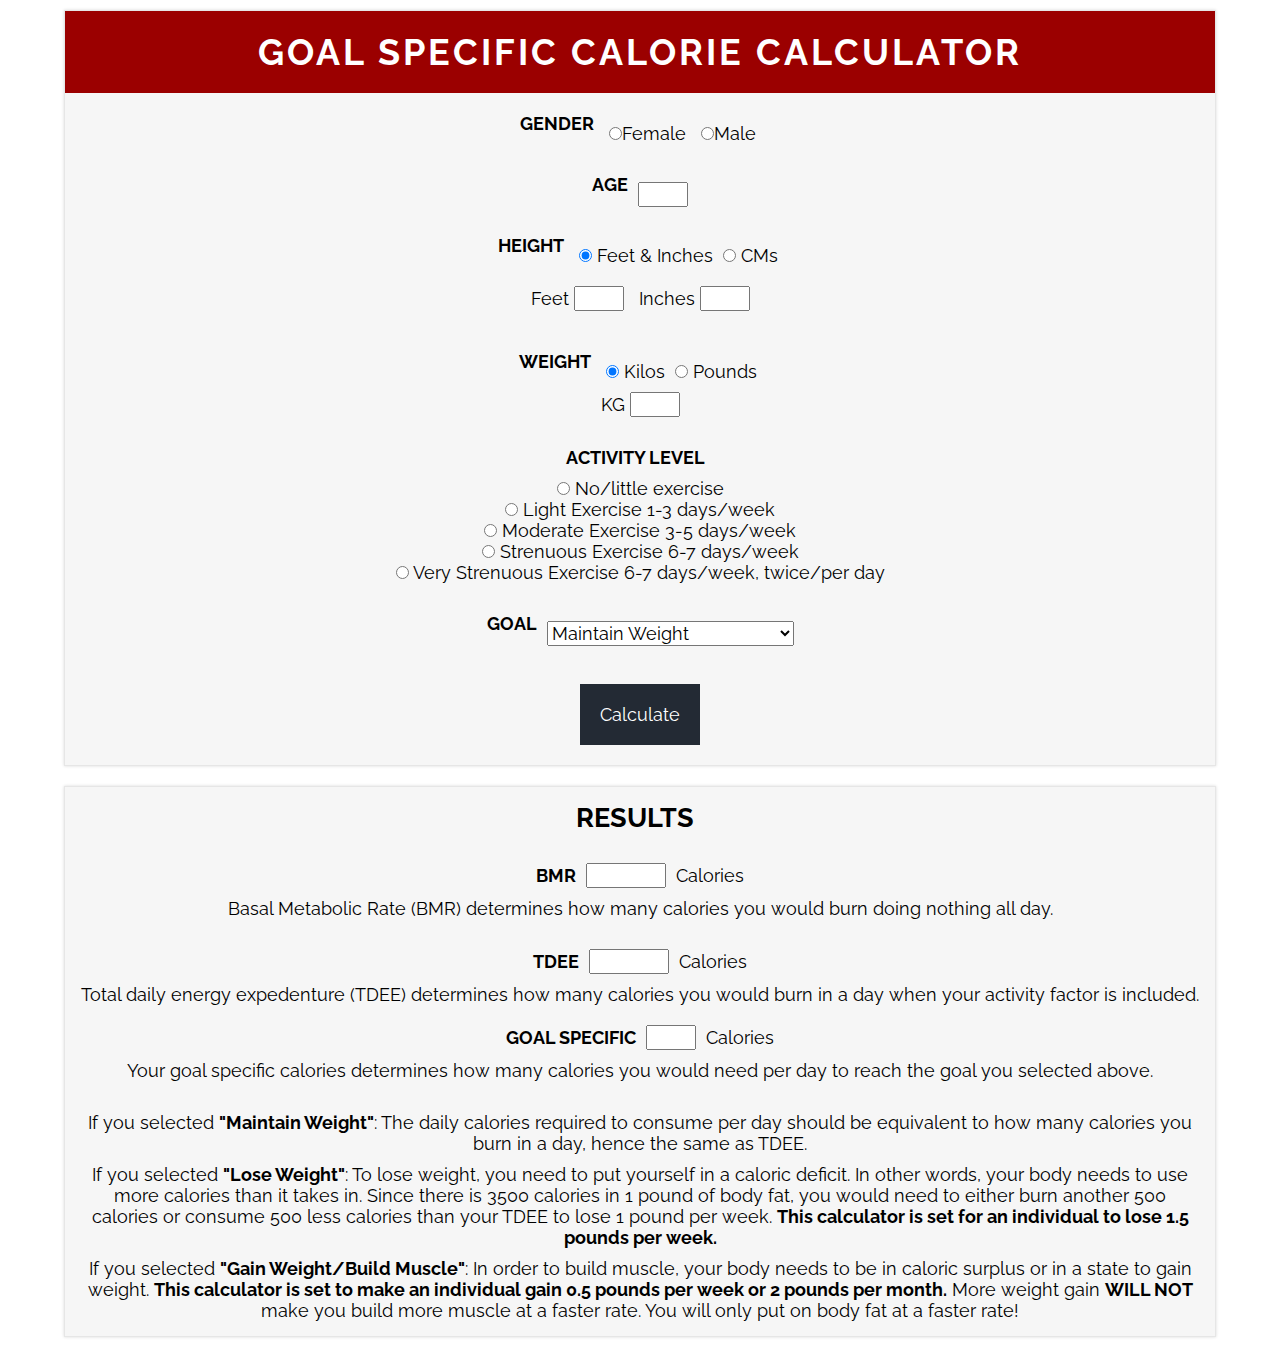
<file: calorie-calculator/calories.html>
<!DOCTYPE html>
<html lang="en">
  <head>
    <meta charset="UTF-8" />
    <meta name="viewport" content="width=device-width, initial-scale=1.0" />
    <meta http-equiv="X-UA-Compatible" content="ie=edge" />
    <link
      href="https://fonts.googleapis.com/css?family=Raleway:400,700"
      rel="stylesheet"
    />
    <link rel="stylesheet" type="text/css" href="assets/css/calorie.css" />
    <title>Calorie Calculator</title>
  </head>

  <body>
    <div class="flex-container">
      <section class="input-box">
        <header>
          <h1>Goal Specific Calorie Calculator</h1>
        </header>
        <div class="gender-box">
          <h2>Gender</h2>
          <div id="gender">
            <label
              ><input
                type="radio"
                id="female"
                value="female"
                name="gender"
              />Female</label
            >
            <label
              ><input
                type="radio"
                id="male"
                value="male"
                name="gender"
              />Male</label
            >
          </div>
        </div>
        <form class="age-box">
          <h2>Age</h2>
          <input type="text" id="age-input" />
        </form>
        <div class="height-box">
          <form id="height-select">
            <h2>Height</h2>
            <label
              ><input type="radio" id="height-inches" name="height" checked />
              Feet & Inches</label
            >
            <label
              ><input type="radio" id="height-cm" name="height" /> CMs</label
            >
          </form>
          <form class="height-input">
            <label class="height-label"
              >Feet <input type="text" id="feet" name="feet"
            /></label>
            <label class="height-label"
              >Inches <input type="text" id="inches" name="inches"
            /></label>
            <label class="height-label" id="cm-label"
              >CMs <input type="text" id="cm" name="cm"
            /></label>
          </form>
        </div>
        <div class="weight-box">
          <form id="weight-select">
            <h2>Weight</h2>
            <label
              ><input type="radio" id="weight-kg" name="weight" checked />
              Kilos</label
            >
            <label
              ><input type="radio" id="weight-lbs" name="weight" />
              Pounds</label
            >
          </form>
          <form class="weight-input">
            <label class="weight-label">KG <input type="text" id="kg" /></label>
            <label class="weight-label" id="lbs-label"
              >Lbs. <input type="text" id="lbs"
            /></label>
          </form>
          <form class="activity-box">
            <h2>Activity Level</h2>
            <label>
              <input type="radio" value="1.2" name="activity" />
              No/little exercise
            </label>
            <label>
              <input type="radio" value="1.375" name="activity" />
              Light Exercise 1-3 days/week
            </label>
            <label>
              <input type="radio" value="1.55" name="activity" />
              Moderate Exercise 3-5 days/week
            </label>
            <label>
              <input type="radio" value="1.725" name="activity" />
              Strenuous Exercise 6-7 days/week
            </label>
            <label>
              <input type="radio" value="1.9" name="activity" />
              Very Strenuous Exercise 6-7 days/week, twice/per day
            </label>
          </form>
          <div class="goal-box">
            <h2>Goal</h2>
            <select id="goal-select">
              <option value="Maintain Weight">Maintain Weight</option>
              <option value="Lose Weight">Lose Weight</option>
              <option value="Gain Weight">Gain Weight/Build Muscle</option>
            </select>
          </div>
          <a href="#" class="calc-btn">Calculate</a>
        </div>
      </section>
      <section class="results-box">
        <h2>Results</h2>
        <form class="bmr-result">
          <label
            ><b>BMR</b> <input type="text" id="bmr-input" /> Calories</label
          >
        </form>
        <p>
          Basal Metabolic Rate (BMR) determines how many calories you would burn
          doing nothing all day.
        </p>
        <form class="tdee-result">
          <label
            ><b>TDEE</b> <input type="text" id="tdee-input" /> Calories</label
          >
          <p>
            Total daily energy expedenture (TDEE) determines how many calories
            you would burn in a day when your activity factor is included.
          </p>
        </form>
        <form class="goal-result">
          <label
            ><b>GOAL SPECIFIC</b>
            <input type="text" id="goal-input" /> Calories</label
          >
          <p>
            Your goal specific calories determines how many calories you would
            need per day to reach the goal you selected above.
          </p>
          <br />
          <p>
            If you selected <b>"Maintain Weight"</b>: The daily calories
            required to consume per day should be equivalent to how many
            calories you burn in a day, hence the same as TDEE.
          </p>
          <p>
            If you selected <b>"Lose Weight"</b>: To lose weight, you need to
            put yourself in a caloric deficit. In other words, your body needs
            to use more calories than it takes in. Since there is 3500 calories
            in 1 pound of body fat, you would need to either burn another 500
            calories or consume 500 less calories than your TDEE to lose 1 pound
            per week.
            <b
              >This calculator is set for an individual to lose 1.5 pounds per
              week.</b
            >
          </p>
          <p>
            If you selected <b>"Gain Weight/Build Muscle"</b>: In order to build
            muscle, your body needs to be in caloric surplus or in a state to
            gain weight.
            <b
              >This calculator is set to make an individual gain 0.5 pounds per
              week or 2 pounds per month.</b
            >
            More weight gain <b>WILL NOT</b> make you build more muscle at a
            faster rate. You will only put on body fat at a faster rate!
          </p>
        </form>
      </section>
    </div>
    <script src="assets/js/calorie.js"></script>
  </body>
</html>
</file>
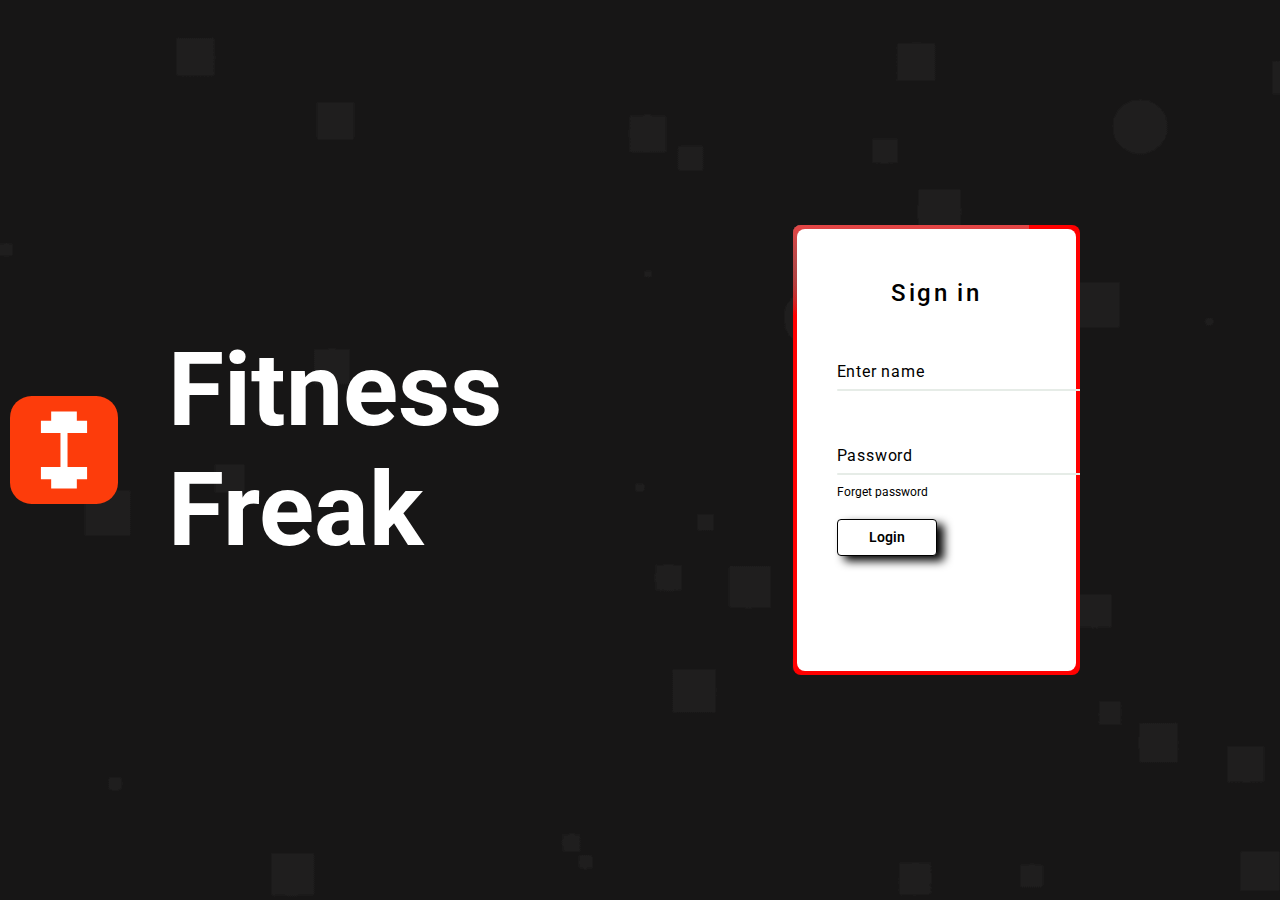
<file: login/login.html>
<!DOCTYPE html>
<html lang="en">

<head>
  <meta charset="UTF-8" />
  <meta name="viewport" content="width=device-width, initial-scale=1.0" />
  <title>Login Page</title>
</head>

<body>
  <img src="favicon.svg" alt="icon">
  </a>
  <h3>Fitness Freak</h3>
  <div class="box">
    <span class="borderLine"> </span>
    <form>
      <h2>Sign in</h2>
      <div class="inputBox">
        <input type="text" required /> <span>Enter name </span> <i></i>
      </div>
      <div class="inputBox">
        <input type="password" required /> <span>Password</span> <i></i>
      </div>
      <div class="links">
        <a href="#">Forget password</a> <a href="#">Signup</a>
      </div>
      <input class="login" type="submit" value="Login" />
    </form>
  </div>
  <style>
    @import url("https://fonts.googleapis.com/css2?family=Poppins:wght@300&family=Roboto&display=swap");

    * {
      margin: 0;
      padding: 0;
      box-sizing: border-box;
      font-family: "Poppins", sans-serif;
      font-family: "Roboto", sans-serif;
    }

    img {
      height: 12vh;
      padding-left: 10px;
    }

    h3 {
      display: inline-block;
      color: #fff;
      padding: 0 160px 0 50px;
      font-size: 8vw;
    }

    body {
      display: flex;
      justify-content: flex-end;
      align-items: center;
      min-height: 100vh;
      background: rgb(23, 22, 22);
      background-image: url(classes-bg.png);
      padding-right: 200px;
    }

    .box {
      position: relative;
      width: 380px;
      height: 450px;
      background: red;
      border-radius: 8px;
      overflow: hidden;
    }

    .box::before {
      content: "";
      position: absolute;
      top: -50%;
      left: -50%;
      width: 380px;
      height: 420px;
      background: linear-gradient(0deg,
          transparent,
          transparent,
          rgb(114, 109, 109),
          red,
          black);
      z-index: 1;
      transform-origin: bottom right;
      animation: animate 6s linear infinite;
    }

    .box::after {
      content: "";
      position: absolute;
      top: -50%;
      left: -50%;
      width: 380px;
      height: 420px;
      background: linear-gradient(0deg,
          transparent,
          transparent,
          #ff4545,
          red,
          rgb(65, 62, 62));
      z-index: 1;
      transform-origin: bottom right;
      animation: animate 6s linear infinite;
      animation-delay: -3s;
    }

    .borderLine {
      position: absolute;
      top: 0;
      inset: 0;
    }

    .borderLine::before {
      content: "";
      position: absolute;
      top: -50%;
      left: -50%;
      width: 380px;
      height: 420px;
      background: linear-gradient(0deg,
          transparent,
          transparent,
          rgb(112, 108, 108),
          rgb(255, 0, 0),
          rgb(38, 36, 36));
      z-index: 1;
      transform-origin: bottom right;
      animation: animate 6s linear infinite;
      animation-delay: -1.5s;
    }

    .borderLine::after {
      content: "";
      position: absolute;
      top: -50%;
      left: -50%;
      width: 380px;
      height: 420px;
      background: linear-gradient(0deg,
          transparent,
          transparent,
          rgb(75, 66, 66),
          black,
          rgb(50, 45, 45));
      z-index: 1;
      transform-origin: bottom right;
      animation: animate 6s linear infinite;
      animation-delay: -4.5s;
    }

    @keyframes animate {
      0% {
        transform: rotate(0deg);
      }

      100% {
        transform: rotate(360deg);
      }
    }

    .box form {
      position: absolute;
      inset: 4px;
      background: rgb(255, 255, 255);
      padding: 50px 40px;
      border-radius: 8px;
      z-index: 2;
      display: flex;
      flex-direction: column;
    }

    .box form h2 {
      color: black;
      font-weight: 500;
      text-align: center;
      letter-spacing: 0.1em;
    }

    .box form .inputBox {
      position: relative;
      width: 300px;
      margin-top: 35px;
    }

    .box form .inputBox input {
      position: relative;
      width: 100%;
      padding: 20px 10px 10px;
      background: transparent;
      outline: none;
      border: none;
      box-shadow: none;
      color: #232a27;
      font-size: 1em;
      letter-spacing: 0.05em;
      transition: 0.5s;
      z-index: 10;
      font-family: "Roboto", sans-serif;
    }

    .box form .inputBox span {
      position: absolute;
      left: 0;
      padding: 20px 0px 10px;
      pointer-events: none;
      color: black;
      font-size: 1em;
      letter-spacing: 0.05em;
      transition: 0.5s;
    }

    .box form .inputBox input:focus~span {
      color: black;
      font-size: 0.75em;
      transform: translateY(-34px);
    }

    .box form .inputBox i {
      position: absolute;
      left: 0;
      bottom: 0;
      width: 100%;
      height: 2px;
      background: rgb(230, 236, 231);
      border-radius: 4px;
      overflow: hidden;
      transition: 0.5s;
      pointer-events: none;
    }

    .box form .inputBox input:valid~i,
    .box form .inputBox input:focus~i {
      height: 44px;
    }

    .box form .links {
      display: flex;
      justify-content: space-between;
    }

    .box form .links a {
      margin: 10px 0;

      font-size: 0.75em;
      color: black;
      text-decoration: none;
    }

    .box form .links:hover,
    .box form .links a:nth-child(2) {
      color: #fff;
    }

    .box form input[type="submit"] {
      border: 1px solid;
      outline: none;
      padding: 9px 25px;
      background: #ffffff;
      cursor: pointer;
      font-size: 0.9em;
      border-radius: 4px;
      font-weight: 600;
      width: 100px;
      margin-top: 10px;
      box-shadow: 7px 5px 10px black;
    }

    .box form input[type="submit"]:hover {
      background-color: red;
      font-size: 16px;
      color: white;
    }

    .box form input[type="submit"]:active {
      opacity: 0.9;
    }
  </style>
</body>
<script>
  addEventListener("click", function () {
    document.querySelector(login).href = "http://127.0.0.1:5500/index.html#";
  });
</script>

</html>
</file>
<file: calorie-calculator/assets/css/calorie.css>
/* Defaults */
* {
  margin: 0;
  padding: 0;
  box-sizing: border-box;
  font-family: "Raleway", sans-serif;
  font-size: 18px;
}

header {
  background: #9b0000;
  width: 100%;
}

h1,
h2 {
  font-weight: 700;
}

h1 {
  font-size: 2rem;
  text-transform: uppercase;
  letter-spacing: 3px;
  text-align: center;
  margin: 20px 0;
  color: white;
}

/* Styles for smaller screens BEGIN */
@media only screen and (max-width: 600px) {
  h1 {
    letter-spacing: 1px;
    font-size: 1.2rem;
  }
}

h2 {
  margin-right: 10px;
  margin-bottom: 20px;
  text-transform: uppercase;
}

.flex-container {
  display: flex;
  flex-direction: column;
  margin-top: 10px;
  align-items: center;
}

.input-box,
.results-box {
  width: 90%;
  display: flex;
  align-items: center;
  flex-direction: column;
  padding: 15px 15px;
  border: 0.5px solid #e6e6e6;
  -webkit-box-shadow: 0px 0px 3px 0px rgba(0, 0, 0, 0.15);
  -moz-box-shadow: 0px 0px 3px 0px rgba(0, 0, 0, 0.15);
  box-shadow: 0px 0px 3px 0px rgba(0, 0, 0, 0.15);
  margin-bottom: 20px;
}

.input-box {
  padding: 0 0 20px 0;
  background: #f6f6f6;
}

.gender-box,
.weight-box,
.age-box,
#height-select,
#weight-select {
  display: flex;
  align-items: center;
  margin-top: 20px;
}

.height-box,
.activity-box {
  display: flex;
  align-items: center;
  text-align: center;
  width: 100%;
}

.height-box,
.weight-box,
.activity-box {
  flex-direction: column;
}

.activity-box {
  margin-top: 30px;
}

.activity-box h2 {
  margin-bottom: 10px;
}

/* Style input boxes */
.height-input input,
.weight-input input,
#age-input,
#goal-input {
  width: 50px;
  text-align: center;
}

#height-select {
  margin-bottom: 10px;
}

.gender-box label,
.height-box label,
.weight-box label {
  padding: 0 5px;
}

#cm-label,
#lbs-label {
  display: none;
}

.goal-box {
  display: flex;
  align-items: center;
  margin-top: 30px;
}

/* BUTTONS */
.calc-btn {
  padding: 20px 20px;
  color: white;
  background: #232a34;
  text-decoration: none;
  margin-top: 30px;
}

/* ################# RESULTS ################# */
.results-box {
  background: #f6f6f6;
}

.results-box h2 {
  font-size: 1.5rem;
}

.results-box p {
  text-align: center;
  margin-top: 10px;
}

.results-box input {
  margin: 0 5px;
}

#bmr-input,
#tdee-input {
  margin-top: 10px;
  width: 80px;
  text-align: center;
}

.tdee-result,
.goal-result {
  margin-top: 20px;
  text-align: center;
}
</file>
